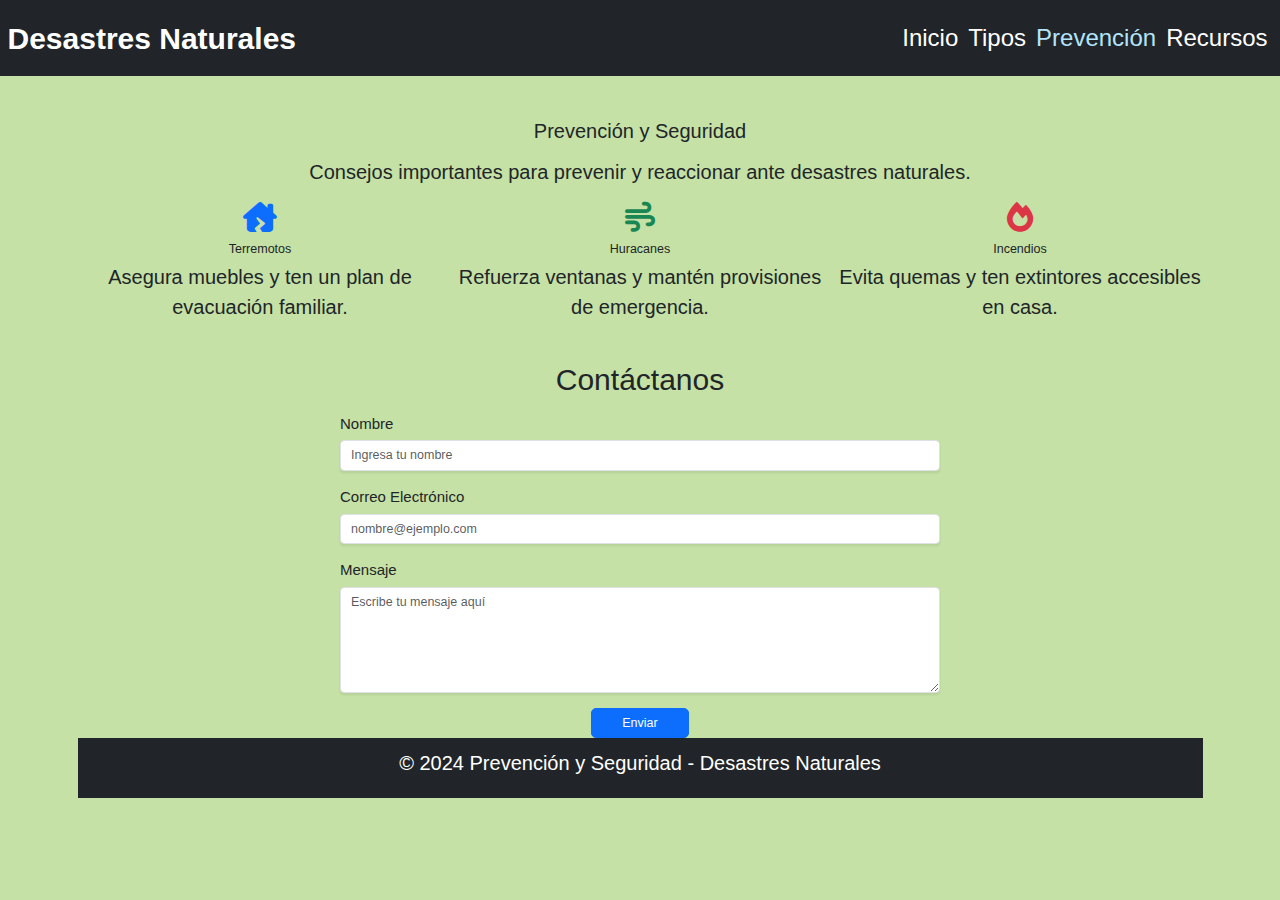
<file: prevencion.html>
<!DOCTYPE html>
<html lang="en">
<head>
    <meta charset="UTF-8">
    <meta name="viewport" content="width=device-width, initial-scale=1.0">
    <title>Prevención y Seguridad</title>
    <link rel="stylesheet" href="https://cdn.jsdelivr.net/npm/bootstrap@5.3.0/dist/css/bootstrap.min.css">
    <link rel="stylesheet" href="css/style.css">
    <link rel="stylesheet" href="css/normalize.css">

    <link rel="stylesheet" href="https://cdnjs.cloudflare.com/ajax/libs/font-awesome/6.0.0/css/all.min.css">
</head>
<body>
    <!-- Navbar -->
    <nav class="navbar navbar-expand-lg navbar-dark bg-dark">
        <div class="container-fluid">
            <a class="navbar-brand" href="index.html">Desastres Naturales</a>
            <button class="navbar-toggler" type="button" data-bs-toggle="collapse" data-bs-target="#navbarNav">
                <span class="navbar-toggler-icon"></span>
            </button>
            <div class="collapse navbar-collapse" id="navbarNav">
                <ul class="navbar-nav ms-auto">
                    <li class="nav-item"><a class="nav-link" href="index.html">Inicio</a></li>
                    <li class="nav-item"><a class="nav-link" href="tipos-desastres.html">Tipos</a></li>
                    <li class="nav-item"><a class="nav-link active" href="prevencion.html">Prevención</a></li>
                    <li class="nav-item"><a class="nav-link" href="recursos.html">Recursos</a></li>
                </ul>
            </div>
        </div>
    </nav>

    <!-- Contenido principal -->
    <div class="container mt-5">
        <h1 class="text-center">Prevención y Seguridad</h1>
        <p class="text-center">Consejos importantes para prevenir y reaccionar ante desastres naturales.</p>

        <!-- Consejos -->
        <div class="row mt-4">
            <div class="col-md-4 text-center">
                <i class="fa-solid fa-house-chimney-crack fa-3x text-primary"></i>
                <h5 class="mt-3">Terremotos</h5>
                <p>Asegura muebles y ten un plan de evacuación familiar.</p>
            </div>
            <div class="col-md-4 text-center">
                <i class="fa-solid fa-wind fa-3x text-success"></i>
                <h5 class="mt-3">Huracanes</h5>
                <p>Refuerza ventanas y mantén provisiones de emergencia.</p>
            </div>
            <div class="col-md-4 text-center">
                <i class="fa-solid fa-fire fa-3x text-danger"></i>
                <h5 class="mt-3">Incendios</h5>
                <p>Evita quemas y ten extintores accesibles en casa.</p>
            </div>
        </div>

       <!-- Formulario de contacto -->
<div class="mt-5">
    <h2 class="text-center display-5 mb-4">Contáctanos</h2>
    <form class="mx-auto" style="max-width: 600px;">
        <div class="mb-4">
            <label for="nombre" class="form-label fs-4">Nombre</label>
            <input type="text" class="form-control form-control-lg shadow-sm rounded" id="nombre" placeholder="Ingresa tu nombre">
        </div>
        <div class="mb-4">
            <label for="correo" class="form-label fs-4">Correo Electrónico</label>
            <input type="email" class="form-control form-control-lg shadow-sm rounded" id="correo" placeholder="nombre@ejemplo.com">
        </div>
        <div class="mb-4">
            <label for="mensaje" class="form-label fs-4">Mensaje</label>
            <textarea class="form-control form-control-lg shadow-sm rounded" id="mensaje" rows="5" placeholder="Escribe tu mensaje aquí"></textarea>
        </div>
        <div class="text-center">
            <button type="submit" class="btn btn-primary btn-lg px-5">Enviar</button>
        </div>
    </form>
</div>

    <!-- Footer -->
    <footer class="bg-dark text-white text-center p-3">
        <p>© 2024 Prevención y Seguridad - Desastres Naturales</p>
    </footer>
    <script src="https://cdn.jsdelivr.net/npm/bootstrap@5.3.0/dist/js/bootstrap.bundle.min.js"></script>
</body>
</html>
</file>
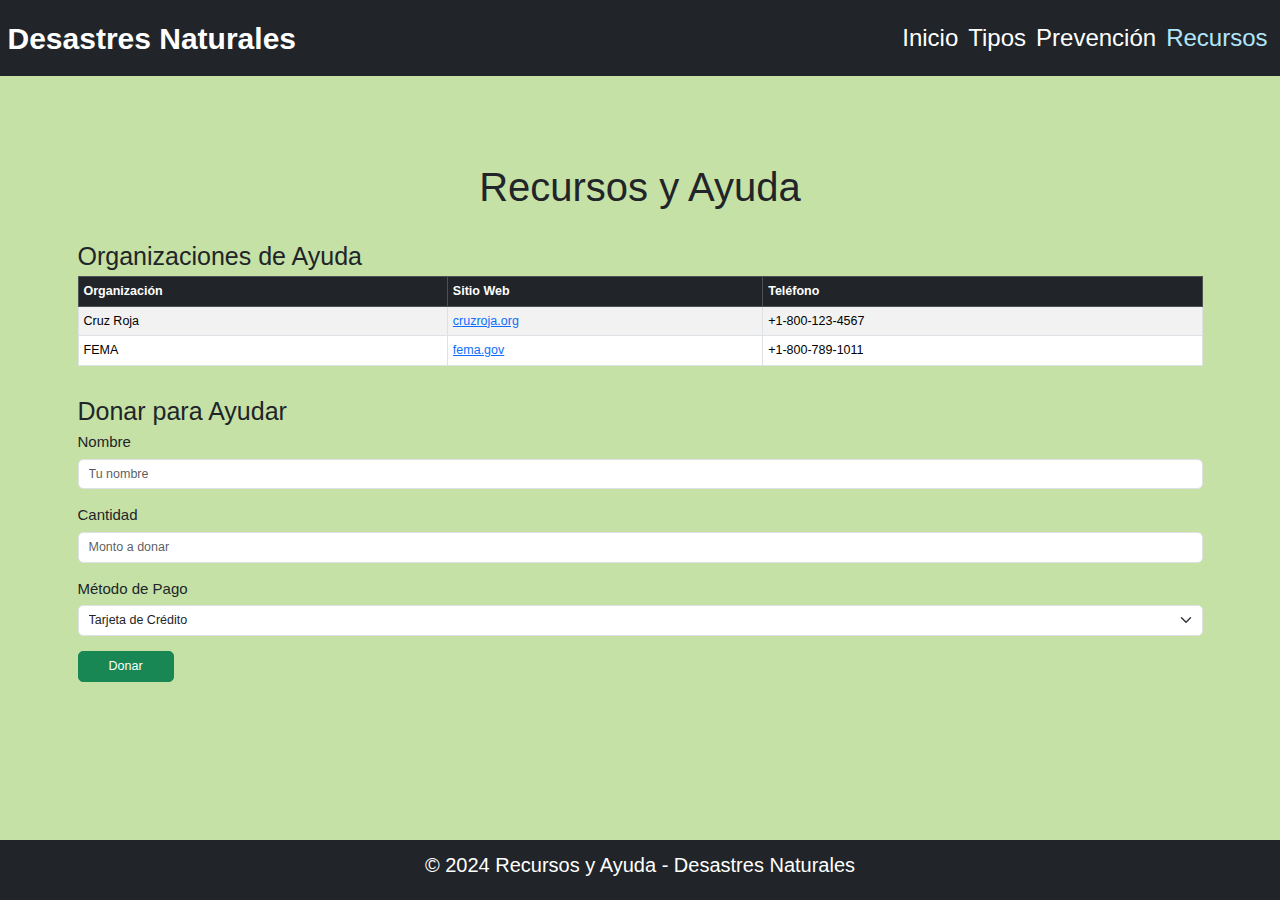
<file: recursos.html>
<!DOCTYPE html>
<html lang="en">
<head>
    <meta charset="UTF-8">
    <meta name="viewport" content="width=device-width, initial-scale=1.0">
    <title>Recursos y Ayuda</title>
    <link rel="stylesheet" href="https://cdn.jsdelivr.net/npm/bootstrap@5.3.0/dist/css/bootstrap.min.css">
    <link rel="stylesheet" href="css/normalize.css">
    <link rel="stylesheet" href="css/style.css">
</head>
<body>
    <!-- Navbar -->
    <nav class="navbar navbar-expand-lg navbar-dark bg-dark">
        <div class="container-fluid">
            <a class="navbar-brand" href="index.html">Desastres Naturales</a>
            <button class="navbar-toggler" type="button" data-bs-toggle="collapse" data-bs-target="#navbarNav">
                <span class="navbar-toggler-icon"></span>
            </button>
            <div class="collapse navbar-collapse" id="navbarNav">
                <ul class="navbar-nav ms-auto">
                    <li class="nav-item"><a class="nav-link" href="index.html">Inicio</a></li>
                    <li class="nav-item"><a class="nav-link" href="tipos-desastres.html">Tipos</a></li>
                    <li class="nav-item"><a class="nav-link" href="prevencion.html">Prevención</a></li>
                    <li class="nav-item"><a class="nav-link active" href="recursos.html">Recursos</a></li>
                </ul>
            </div>
        </div>
    </nav>

    <!-- Contenido principal -->
    <div class="container mt-5 pt-5">
        <h1 class="text-center display-3 mb-5">Recursos y Ayuda</h1>

        <!-- Tabla de organizaciones -->
        <div class="mb-5">
            <h2 class="fs-1">Organizaciones de Ayuda</h2>
            <table class="table table-striped table-bordered fs-5">
                <thead class="table-dark">
                    <tr>
                        <th>Organización</th>
                        <th>Sitio Web</th>
                        <th>Teléfono</th>
                    </tr>
                </thead>
                <tbody>
                    <tr>
                        <td>Cruz Roja</td>
                        <td><a href="https://www.cruzroja.org/" target="_blank">cruzroja.org</a></td>
                        <td>+1-800-123-4567</td>
                    </tr>
                    <tr>
                        <td>FEMA</td>
                        <td><a href="https://www.fema.gov/" target="_blank">fema.gov</a></td>
                        <td>+1-800-789-1011</td>
                    </tr>
                </tbody>
            </table>
        </div>

        <!-- Formulario de donación -->
        <div class="mt-5">
            <h2 class="fs-1">Donar para Ayudar</h2>
            <form>
                <div class="mb-4">
                    <label for="donante" class="form-label fs-4">Nombre</label>
                    <input type="text" class="form-control form-control-lg" id="donante" placeholder="Tu nombre">
                </div>
                <div class="mb-4">
                    <label for="cantidad" class="form-label fs-4">Cantidad</label>
                    <input type="number" class="form-control form-control-lg" id="cantidad" placeholder="Monto a donar">
                </div>
                <div class="mb-4">
                    <label for="metodo" class="form-label fs-4">Método de Pago</label>
                    <select id="metodo" class="form-select form-select-lg">
                        <option value="tarjeta">Tarjeta de Crédito</option>
                        <option value="paypal">PayPal</option>
                        <option value="transferencia">Transferencia Bancaria</option>
                    </select>
                </div>
                <button type="submit" class="btn btn-success btn-lg px-5">Donar</button>
            </form>
        </div>
    </div>

    <!-- Footer -->
    <footer class="bg-dark text-white text-center p-3">
        <p>© 2024 Recursos y Ayuda - Desastres Naturales</p>
    </footer>
    <script src="https://cdn.jsdelivr.net/npm/bootstrap@5.3.0/dist/js/bootstrap.bundle.min.js"></script>
</body>
</html>
</file>
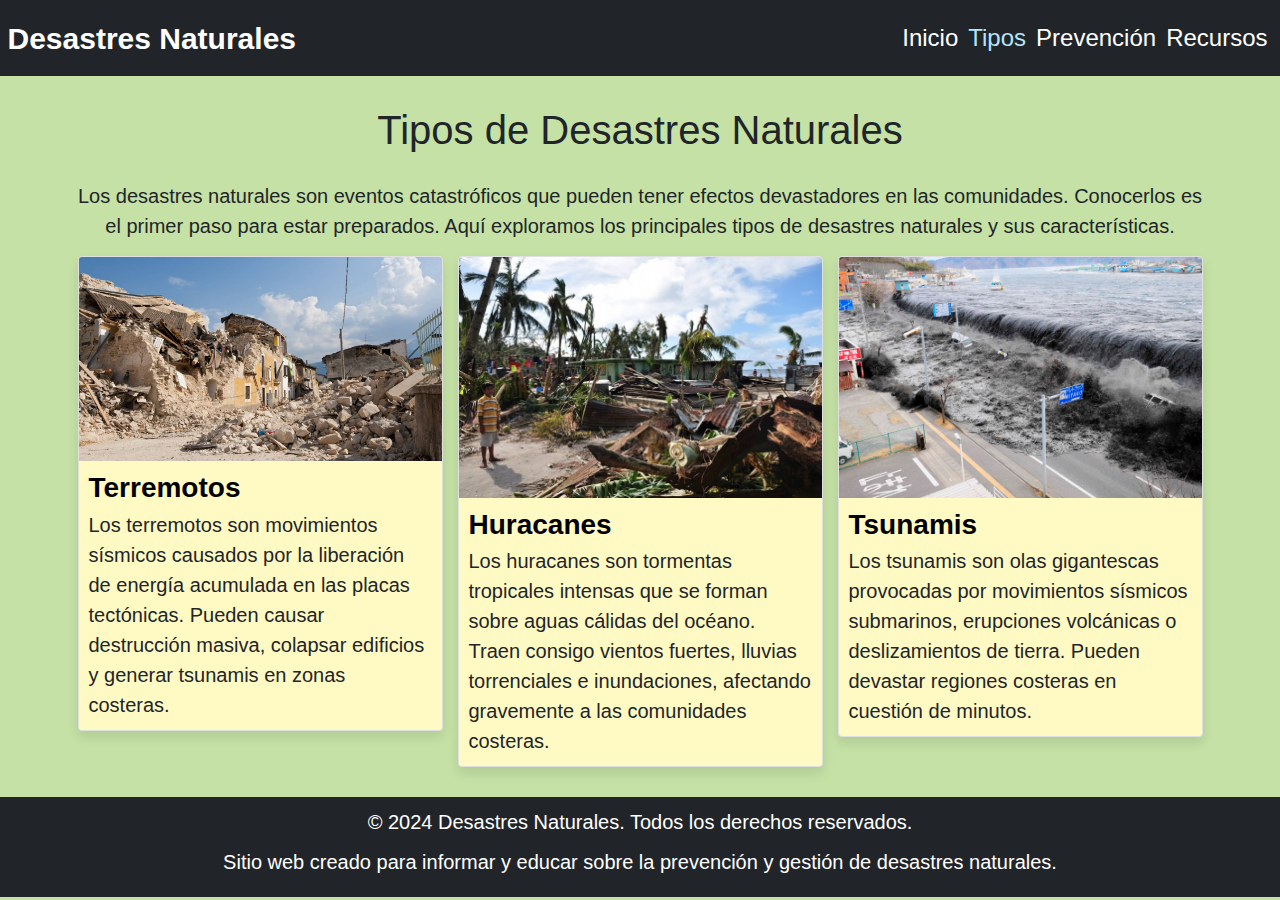
<file: tipos-desastres.html>
<!DOCTYPE html>
<html lang="en">
<head>
    <meta charset="UTF-8">
    <meta name="viewport" content="width=device-width, initial-scale=1.0">
    <title>Tipos de Desastres</title>
    <link rel="stylesheet" href="https://cdn.jsdelivr.net/npm/bootstrap@5.3.0/dist/css/bootstrap.min.css">
    <link rel="stylesheet" href="css/normalize.css">
    <link rel="stylesheet" href="css/style.css">
</head>
<body>
    <div class="grid-container">
        <!-- Navbar -->
        <nav class="navbar navbar-expand-lg navbar-dark bg-dark">
            <div class="container-fluid">
                <a class="navbar-brand" href="index.html">Desastres Naturales</a>
                <button class="navbar-toggler" type="button" data-bs-toggle="collapse" data-bs-target="#navbarNav">
                    <span class="navbar-toggler-icon"></span>
                </button>
                <div class="collapse navbar-collapse" id="navbarNav">
                    <ul class="navbar-nav ms-auto">
                        <li class="nav-item"><a class="nav-link" href="index.html">Inicio</a></li>
                        <li class="nav-item"><a class="nav-link active" href="tipos-desastres.html">Tipos</a></li>
                        <li class="nav-item"><a class="nav-link" href="prevencion.html">Prevención</a></li>
                        <li class="nav-item"><a class="nav-link" href="recursos.html">Recursos</a></li>
                    </ul>
                </div>
            </div>
        </nav>

        <!-- Contenido -->
        <main class="container mt-5">
            <h1 class="text-center">Tipos de Desastres Naturales</h1>
            <p class="text-center mt-3">Los desastres naturales son eventos catastróficos que pueden tener efectos devastadores en las comunidades. Conocerlos es el primer paso para estar preparados. Aquí exploramos los principales tipos de desastres naturales y sus características.</p>
            <div class="row mt-4">
                <div class="col-md-4">
                    <div class="card">
                        <img src="img/terremoto/1.jpg" class="card-img-top" alt="Terremoto">
                        <div class="card-body">
                            <h5 class="card-title">Terremotos</h5>
                            <p class="card-text">Los terremotos son movimientos sísmicos causados por la liberación de energía acumulada en las placas tectónicas. Pueden causar destrucción masiva, colapsar edificios y generar tsunamis en zonas costeras.</p>
                           
                        </div>
                    </div>
                </div>
                <div class="col-md-4">
                    <div class="card">
                        <img src="img/huracan/1.jpg" class="card-img-top" alt="Huracán">
                        <div class="card-body">
                            <h5 class="card-title">Huracanes</h5>
                            <p class="card-text">Los huracanes son tormentas tropicales intensas que se forman sobre aguas cálidas del océano. Traen consigo vientos fuertes, lluvias torrenciales e inundaciones, afectando gravemente a las comunidades costeras.</p>
                            
                        </div>
                    </div>
                </div>
                <div class="col-md-4">
                    <div class="card">
                        <img src="img/tsunami/1.jpg" class="card-img-top" alt="Tsunami">
                        <div class="card-body">
                            <h5 class="card-title">Tsunamis</h5>
                            <p class="card-text">Los tsunamis son olas gigantescas provocadas por movimientos sísmicos submarinos, erupciones volcánicas o deslizamientos de tierra. Pueden devastar regiones costeras en cuestión de minutos.</p>
                         
                        </div>
                    </div>
                </div>
            </div>
        </main>

        <!-- Footer -->
        <footer class="bg-dark text-white text-center p-3">
            <p>© 2024 Desastres Naturales. Todos los derechos reservados.</p>
            <p>Sitio web creado para informar y educar sobre la prevención y gestión de desastres naturales.</p>
        </footer>
    </div>
    <script src="https://cdn.jsdelivr.net/npm/bootstrap@5.3.0/dist/js/bootstrap.bundle.min.js"></script>
</body>
</html>
</file>
<file: css/style.css>
:root {
    --gris: #e0e0e0;
    --amarillo: #fff9c4;
    --blanco: #ffffff;
    --lightBlue: #b3e5fc;
    --negro: #000000;
    --verde: #c5e1a5;
    --fuentePrincipal: "Nosifer", sans-serif;
}

html {
    font-size: 62.5%;
    height: 100%;
}

body {
    font-family: var(--fuentePrincipal);
    margin: 0;
    background-color: var(--verde);
    display: flex;
    flex-direction: column;
    min-height: 100%;
}

.navbar {
    background-color: var(--negro);
}

.navbar-brand {
    font-size: 3rem;
    font-weight: bold;
    color: var(--blanco);
}

.navbar-nav .nav-link {
    font-size: 2.4rem;
    padding: 1.5rem 3rem;
    color: var(--blanco);
    position: relative;
    transition: color 0.3s ease;
}

.navbar-nav .nav-link:hover,
.navbar-nav .nav-link.active {
    color: var(--lightBlue);
}

.navbar-nav .nav-link::after {
    content: '';
    position: absolute;
    left: 0;
    bottom: -0.5rem;
    width: 0;
    height: 0.4rem;
    background-color: var(--lightBlue);
    transition: width 0.3s ease;
}

.navbar-nav .nav-link:hover::after {
    width: 100%;
}

.carousel-inner img {
    width: 100%;
    max-height: 35rem;
    object-fit: cover;
    border: 0.3rem solid var(--gris);
    box-shadow: 0rem 0.6rem 1.2rem rgba(0, 0, 0, 0.2);
}

#carouselExample {
    max-height: 42rem;
    overflow: hidden;
    border-bottom: 0.6rem solid var(--amarillo);
}

.card {
    margin-bottom: 3rem;
    background-color: var(--amarillo);
    border: 0.15rem solid var(--gris);
    box-shadow: 0rem 0.6rem 1.2rem rgba(0, 0, 0, 0.1);
}

.card-title {
    font-size: 2.8rem;
    font-weight: bold;
    color: var(--negro);
}

.card-img-top {
    transition: transform 0.3s ease, box-shadow 0.3s ease;
}

.card-img-top:hover {
    transform: scale(1.1);
    box-shadow: 0rem 1.2rem 2.4rem rgba(0, 0, 0, 0.3);
}

.banner a {
    font-size: 2rem;
}

h1 {
    font-size: 4rem;
}

p {
    font-size: 2rem;
}

footer {
    background-color: var(--negro);
    color: var(--blanco);
    text-align: center;
    padding: 3rem;
    font-size: 2.2rem;
    width: 100%;
    margin-top: auto;
}

footer a {
    color: var(--lightBlue);
    text-decoration: none;
}

footer a:hover {
    text-decoration: underline;
}
</file>
